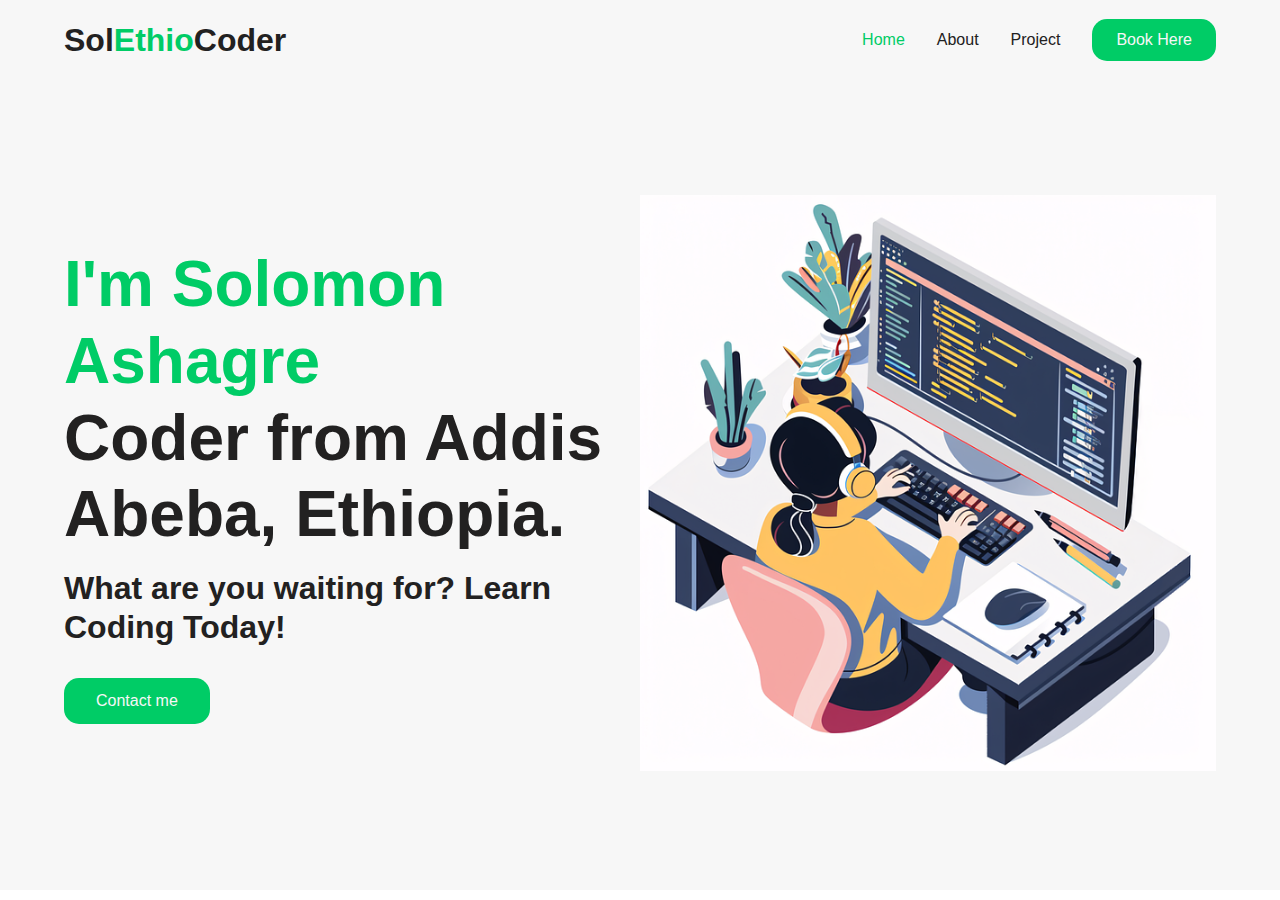
<file: index.html>
<!DOCTYPE html>
<html lang="en">
<head>
    <meta charset="UTF-8">
    <meta name="viewport" content="width=device-width, initial-scale=1.0">
    <link rel="stylesheet" href="/css/main.css">
    <link rel="shortcut icon" href="/images/favicon.png" type="image/x-icon">
    <title>Sol Ethio Coder</title>
</head>
<body>
    <!-- Navbar  -->
    <nav class="sol">
        <a href="#!" class="sol__logo">Sol <span class="last_name">Ethio</span>Coder</a>

        <div class="sol__bar">
            <i class="fas fa-bars"></i>
        </div>

        <div class="sol__menu">
            <a href="#!" class="sol__menu--link active">Home</a>
            <a href="/html/about.html" class="sol__menu--link">About</a>
            <a href="/html/project.html" class="sol__menu--link">Project</a>
            <a href="#!" onclick="alert('Hey dude, what are you waiting for? Don\'t waste your time!')"  class="sol__menu--link" id="button">Book Here</a>
        </div>
    </nav>

    <!-- Hero -->
     <div class="hero">
        <div class="hero__container">
            <div class="hero__container--left">
                <h1>I'm Solomon Ashagre</h1>
                <h2>Coder from Addis Abeba, Ethiopia.</h2>
                <p>What are you waiting for? Learn Coding Today!</p>
                <button class="hero__container--btn">
                    <a href="https://solomon-ashagre-portfolio.netlify.app" target="_blank">Contact me</a>
                </button>
            </div>
            <div class="hero__container--right">
                <img src="/images/sample.webp" alt="..." class="hero__container--img">
            </div>
        </div>
     </div>

</body>
</html>
</file>
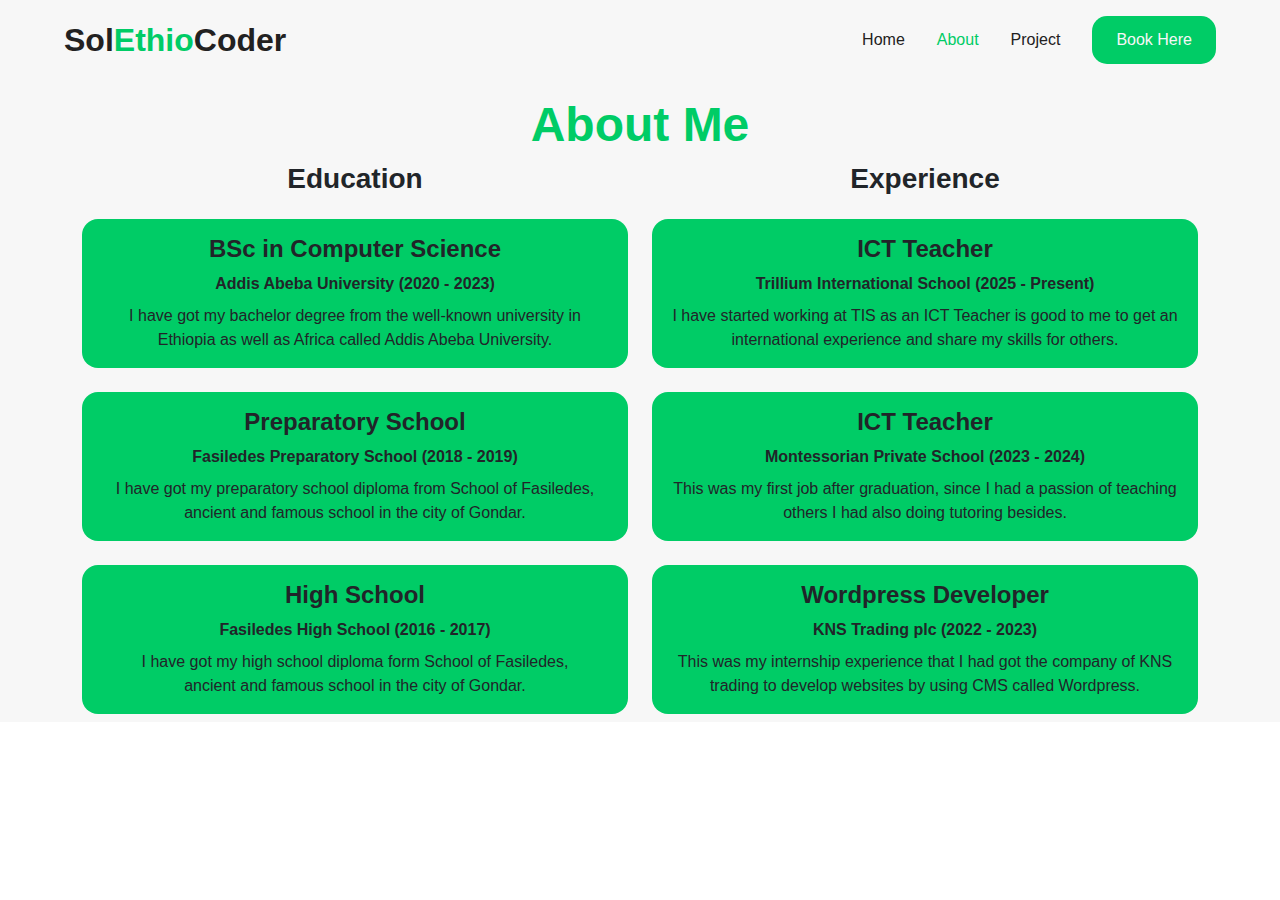
<file: html/about.html>
<!DOCTYPE html>
<html lang="en">
<head>
    <meta charset="UTF-8">
    <meta name="viewport" content="width=device-width, initial-scale=1.0">
    <link rel="stylesheet" href="/css/main.css">
    <link rel="shortcut icon" href="/images/favicon.png" type="image/x-icon">
    <title>About Me</title>

    <link rel="stylesheet" href="/bootstrap_5/css/bootstrap.min.css">
</head>
<body>
    <!-- Navbar  -->
    <nav class="sol">
        <a href="/index.html" class="sol__logo">Sol <span class="last_name">Ethio</span>Coder</a>

        <div class="sol__bar">
            <i class="fas fa-bars"></i>
        </div>

        <div class="sol__menu">
            <a href="/index.html" class="sol__menu--link">Home</a>
            <a href="/html/about.html" class="sol__menu--link active">About</a>
            <a href="/html/project.html" class="sol__menu--link">Project</a>
            <a href="/index.html" class="sol__menu--link" id="button">Book Here</a>
        </div>
    </nav>

    <!-- Main -->
    <section class="main py-2">
        <div class="container">
             <!-- Entry Header -->
              <h1 class="text-center my-2">About Me</h1>
            <div class="row gy-5">
                <!-- Education Header -->
                <div class="o col-lg-6">
                    <h3 class="mb-4 fw-bolder">Education</h3>
                    <div class="row gy-4">

                        <div class="col-12">
                            <div class="a p-3 rounded-4 shadow-effect">
                                <h4 class="fw-bolder">BSc in Computer Science</h4>
                                <p class="mb-2 fw-bold">Addis Abeba University (2020 - 2023)</p>
                                <p class="mb-0">I have got my bachelor degree from the well-known university in Ethiopia as well as Africa called Addis Abeba University.</p>
                            </div>
                        </div>

                        <div class="col-12">
                            <div class="a p-3 rounded-4 shadow-effect">
                                <h4 class="fw-bolder">Preparatory School</h4>
                                <p class="mb-2 fw-bold">Fasiledes Preparatory School (2018 - 2019)</p>
                                <p class="mb-0">I have got my preparatory school diploma from School of Fasiledes,<br> ancient and famous school in the city of Gondar.</p>
                            </div>
                        </div>

                        <div class="col-12">
                            <div class="a p-3 rounded-4 shadow-effect">
                                <h4 class="fw-bolder">High School</h4>
                                <p class="mb-2 fw-bold">Fasiledes High School (2016 - 2017)</p>
                                <p class="mb-0">I have got my high school diploma form School of Fasiledes, <br>ancient and famous school in the city of Gondar.</p>
                            </div>
                        </div>

                    </div>

                </div>
                <!-- Experience Header -->
                <div class="s col-lg-6">
                    <h3 class="mb-4 fw-bolder">Experience</h3>
                    <div class="row gy-4">
                       
                        <div class="col-12">
                            <div class="a p-3 rounded-4 shadow-effect">
                                <h4 class="fw-bolder">ICT Teacher</h4>
                                <p class="mb-2 fw-bold">Trillium International School (2025 - Present)</p>
                                <p class="mb-0">I have started working at TIS as an ICT Teacher is good to me to get an international experience and share my skills for others.</p>
                            </div>
                        </div>

                        <div class="col-12">
                            <div class="a p-3 rounded-4 shadow-effect">
                                <h4 class="fw-bolder">ICT Teacher</h4>
                                <p class="mb-2 fw-bold">Montessorian Private School (2023 - 2024)</p>
                                <p class="mb-0">This was my first job after graduation, since I had a passion of teaching others I had also doing tutoring besides. </p>
                            </div>
                        </div>

                        <div class="col-12">
                            <div class="a p-3 rounded-4 shadow-effect">
                                <h4 class="fw-bolder">Wordpress Developer</h4>
                                <p class="mb-2 fw-bold">KNS Trading plc (2022 - 2023)</p>
                                <p class="mb-0">This was my internship experience that I had got the company of KNS trading to develop websites by using CMS called Wordpress.</p>
                            </div>
                        </div>

                    </div>
                </div>
            </div>

        </div>
      </section>

    <script src="/bootstrap_5/js/bootstrap.bundle.js"></script>
</body>
</html>
</file>
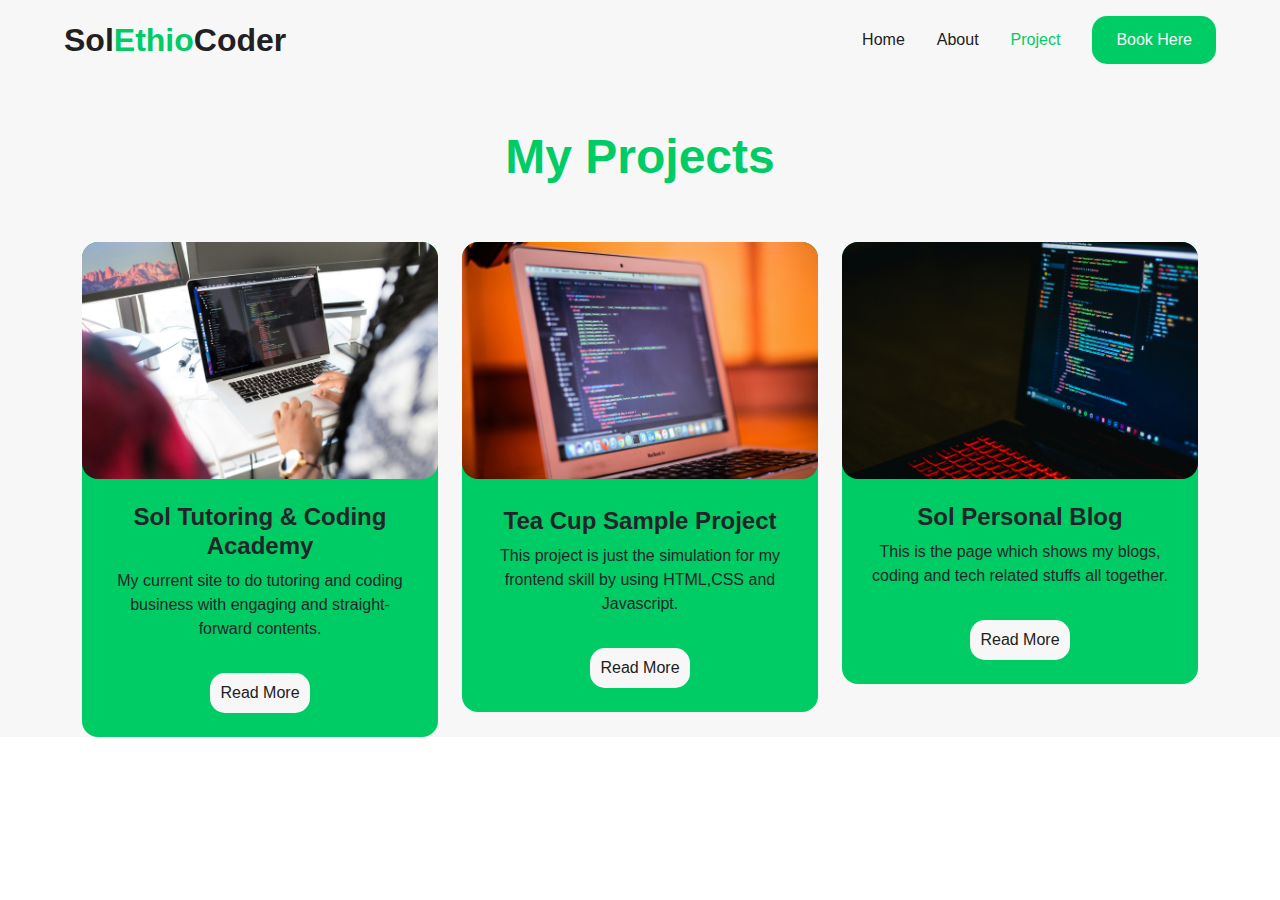
<file: html/project.html>
<!DOCTYPE html>
<html lang="en">
<head>
    <meta charset="UTF-8">
    <meta name="viewport" content="width=device-width, initial-scale=1.0">
    <link rel="stylesheet" href="/css/main.css">
    <link rel="shortcut icon" href="/images/favicon.png" type="image/x-icon">
    <title>Projects</title>

    <link rel="stylesheet" href="/bootstrap_5/css/bootstrap.min.css">
</head>
<body>
    <!-- Navbar  -->
    <nav class="sol">
        <a href="/index.html" class="sol__logo">Sol <span class="last_name">Ethio</span>Coder</a>

        <div class="sol__bar">
            <i class="fas fa-bars"></i>
        </div>

        <div class="sol__menu">
            <a href="/index.html" class="sol__menu--link">Home</a>
            <a href="/html/about.html" class="sol__menu--link">About</a>
            <a href="/html/project.html" class="sol__menu--link active">Project</a>
            <a href="/index.html" class="sol__menu--link" id="button">Book Here</a>
        </div>
    </nav>

    <!-- Project Section -->
    <section class="project px-lg-5">
        <div class="container">
            <!-- Entry Header -->
            <h1>My Projects</h1>

            <div class="row gy-4">

                 <!-- Project #1 -->
              <div class="col-md-4">
                <div class="card-custom rounded-4 bg-base shadow-effect">
                    <div class="card-custom-image rounded-4">
                        <img src="/images/pro_1.jpg" class="rounded-4" alt="...">
                    </div>
                    <div class="card-custom-content p-4">
                        <h4>Sol Tutoring & Coding Academy</h4>
                        <p>My current site to do tutoring and coding business with engaging and straight-forward contents.</p>
                        <button class="link-custom"><a href="https://solasha12.github.io/STCA/" target="_blank"> Read More </a></button>
                    </div>
                </div>
              </div>

                <!-- Project #2 -->
                <div class="col-md-4">
                    <div class="card-custom rounded-4 bg-base shadow-effect">
                        <div class="card-custom-image rounded-4">
                            <img src="/images/pro_2.jpg" class="rounded-4" alt="This is the image for computer.">
                        </div>
                        <div class="card-custom-content p-4 my-1">
                            <h4>Tea Cup Sample Project</h4>
                            <p>This project is just the simulation for my frontend skill by using HTML,CSS and Javascript.</p>
                            <button class="link-custom"><a href="https://sol-tea-cup-project.netlify.app/" target="_blank">Read More</a></button>
                        </div>
                    </div>
                </div>
               
                <!-- Project #3 -->
                <div class="col-md-4">
                    <div class="card-custom rounded-4 bg-base shadow-effect">
                        <div class="card-custom-image rounded-4">
                            <img src="/images/pro_3.jpg" class="rounded-4" alt="...">
                        </div>
                        <div class="card-custom-content p-4">
                            <h4>Sol Personal Blog</h4>
                            <p>This is the page which shows my blogs, coding and tech related stuffs all together.  </p>
                            <button class="link-custom"><a href="https://sol-blog-website.netlify.app/" target="_blank">Read More</a></button>
                        </div>
                    </div>
                </div>

            </div>
        </div>
    </section>

    <script src="/bootstrap_5/js/bootstrap.bundle.js"></script>
</body>
</html>
</file>
<file: css/main.css>
.sol {
  background: #f7f7f7;
  height: 80px;
  display: flex;
  justify-content: space-between;
  padding: 0.5rem calc((100vw - 1200px) / 2);
  z-index: 10;
  position: relative;
}
.sol__logo {
  color: #222121;
  font-weight: bolder;
  cursor: pointer;
  text-decoration: none;
  font-size: 2rem;
  margin-left: 24px;
}
.sol__bar {
  opacity: 0;
}
@media screen and (max-width: 768px) {
  .sol__bar {
    color: #222121;
    opacity: 1;
    position: absolute;
    top: 22px;
    right: 20px;
    font-size: 2rem;
  }
}
.sol__menu {
  list-style: none;
  text-align: center;
  margin-right: 1.5rem;
}
@media screen and (max-width: 768px) {
  .sol__menu {
    display: none;
  }
}
.sol__menu--link {
  color: #222121;
  justify-content: center;
  text-decoration: none;
  padding: 0 1rem;
}
.sol__menu--link:hover {
  color: #00cc66;
  transition: all 0.3s ease-in-out;
}
.sol__menu #button {
  padding: 12px 24px;
  border: none;
  outline: none;
  border-radius: 15px;
  background: #00cc66;
  margin-left: 16px;
  color: #f7f7f7;
}
.sol__menu #button:hover {
  background: #fb4b4e;
  transition: all 0.3s ease-in-out;
}

.project {
  background: #f7f7f7;
}
.project .container h1 {
  color: #00cc66;
  font-size: 3rem;
  text-align: center;
  padding: 3rem;
  font-weight: bolder;
}
.project img {
  width: 100%;
  height: 100%;
  display: flex;
}
.project .card-custom {
  background: #00cc66;
  text-align: center;
}
.project .card-custom h4 {
  font-weight: bolder;
}
.project .card-custom .link-custom {
  font-size: 1rem;
  background-color: #f7f7f7;
  padding: 8px 10px;
  border: none;
  border-radius: 15px;
  color: #222121;
  margin-top: 1rem;
  cursor: pointer;
  position: relative;
  outline: none;
}
.project .card-custom .link-custom a {
  text-decoration: none;
  color: #222121;
}
.project .card-custom .link-custom:hover {
  transition: all 0.3s ease-in-out;
  background: #fb4b4e;
  color: #f7f7f7;
}

.main {
  background: #f7f7f7;
  display: grid;
  text-align: center;
}


/* .main:hover {
  background: pink;
} */


.main .container h1 {
  color: #00cc66;
  font-weight: bolder;
  font-size: 3rem;
}
.main .a {
  background-color: #00cc66;
}
.main .container {
  width: 100%;
  font-family: Georgia, "Times New Roman", Times, serif;
}

.sol__logo, .sol__menu, .sol__menu--link {
  display: flex;
  align-items: center;
}

* {
  box-sizing: border-box;
  margin: 0;
  padding: 0;
  font-family: "Gill Sans", "Gill Sans MT", Calibri, "Trebuchet MS", sans-serif;
}

.active {
  color: #00cc66;
}

.last_name {
  color: #00cc66;
  font-weight: bolder;
}

.hero {
  background-color: #f7f7f7;
}
.hero__container {
  display: grid;
  grid-template-columns: 1fr 1fr;
  align-items: center;
  justify-items: center;
  margin: 0 auto;
  height: 90vh;
  z-index: 1;
  width: 100%;
  max-width: 1200px;
  padding-right: 24px;
  padding-left: 24px;
}
@media screen and (max-width: 768px) {
  .hero__container {
    grid-template-columns: 1fr;
    height: 100%;
  }
}
.hero__container--left {
  width: 100%;
  line-height: 1.2;
}
@media screen and (max-width: 768px) {
  .hero__container--left {
    padding: 5rem 0;
  }
}
@media screen and (max-width: 280px) {
  .hero__container--left {
    line-height: 1.5;
  }
}
.hero__container--left h1 {
  font-size: 4rem;
  color: #00cc66;
}
@media screen and (max-width: 280px) {
  .hero__container--left h1 {
    font-size: 1.5rem;
  }
}
.hero__container--left h2 {
  font-size: 4rem;
  color: #222121;
}
@media screen and (max-width: 280px) {
  .hero__container--left h2 {
    font-size: 2rem;
  }
}
.hero__container--left p {
  font-size: 2rem;
  color: #222121;
  margin-top: 1rem;
  font-weight: 700;
}
@media screen and (max-width: 280px) {
  .hero__container--left p {
    font-size: 1.5rem;
  }
}
.hero__container--btn {
  font-size: 1rem;
  background-color: #00cc66;
  padding: 14px 32px;
  border: none;
  border-radius: 15px;
  color: #f7f7f7;
  margin-top: 2rem;
  cursor: pointer;
  position: relative;
  transition: all 0.3s;
  outline: none;
}
.hero__container--btn a {
  position: relative;
  z-index: 2;
  color: #f7f7f7;
  text-decoration: none;
}
.hero__container--btn:after {
  position: absolute;
  content: "";
  top: 0;
  left: 0;
  width: 0;
  height: 100%;
  background: #fb4b4e;
  transition: all 0.3s;
  border-radius: 4px;
}
.hero__container--btn:hover:after {
  width: 100%;
  border-radius: 15px;
}
.hero__container--right {
  text-align: center;
}
.hero__container--img {
  height: 100%;
  width: 100%;
}/*# sourceMappingURL=main.css.map */
</file>
